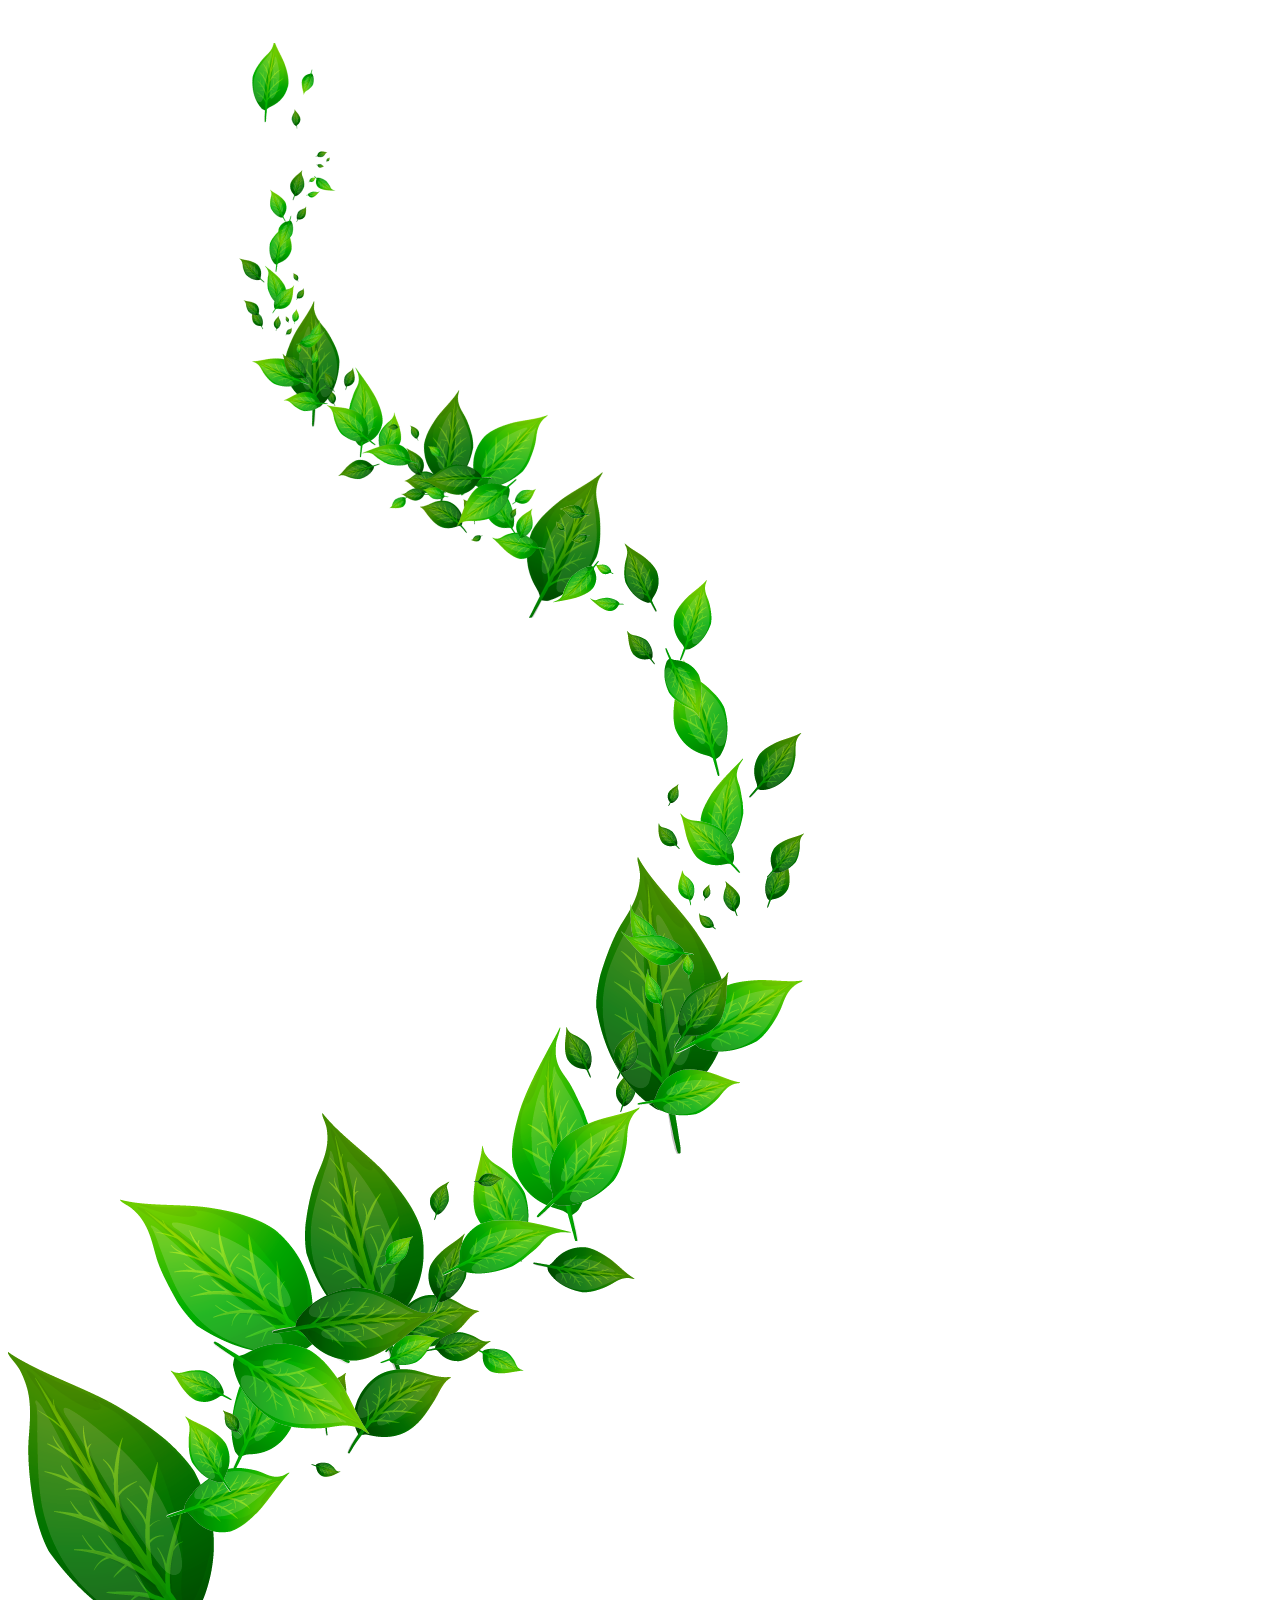
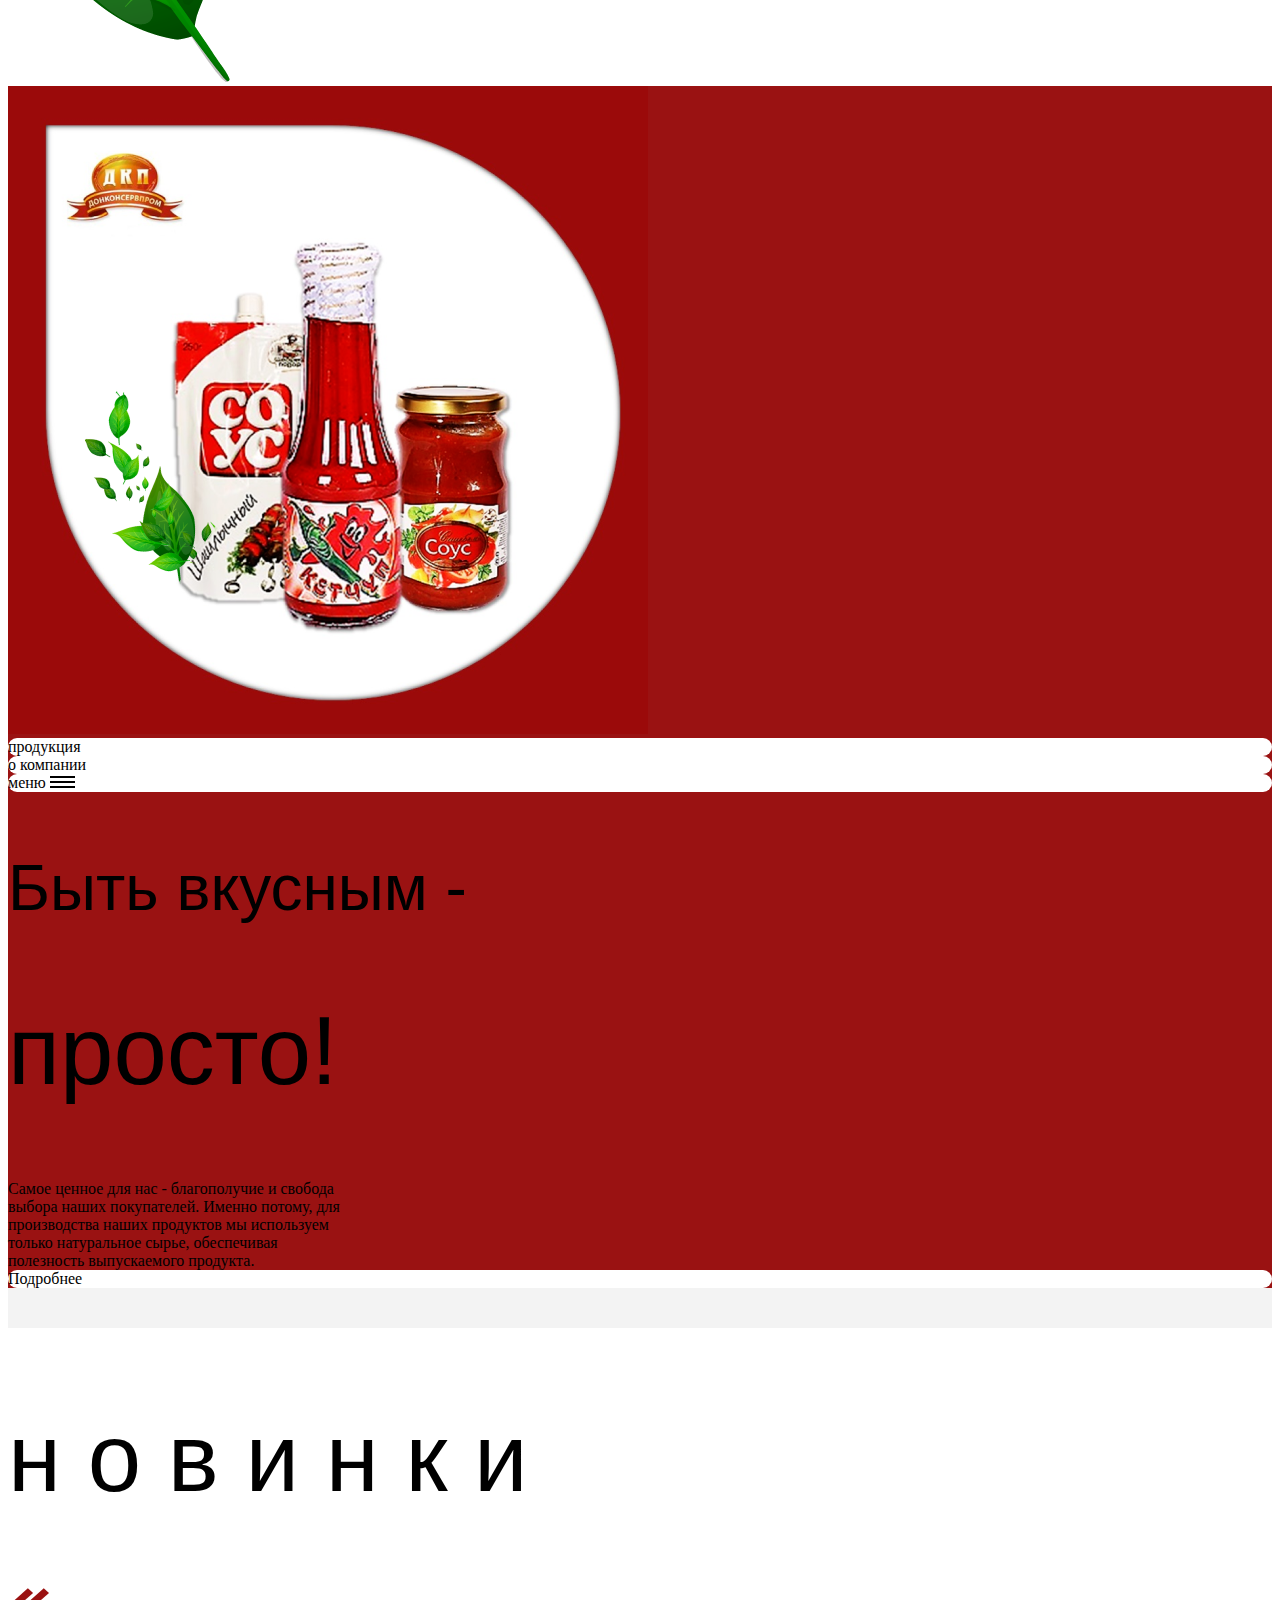
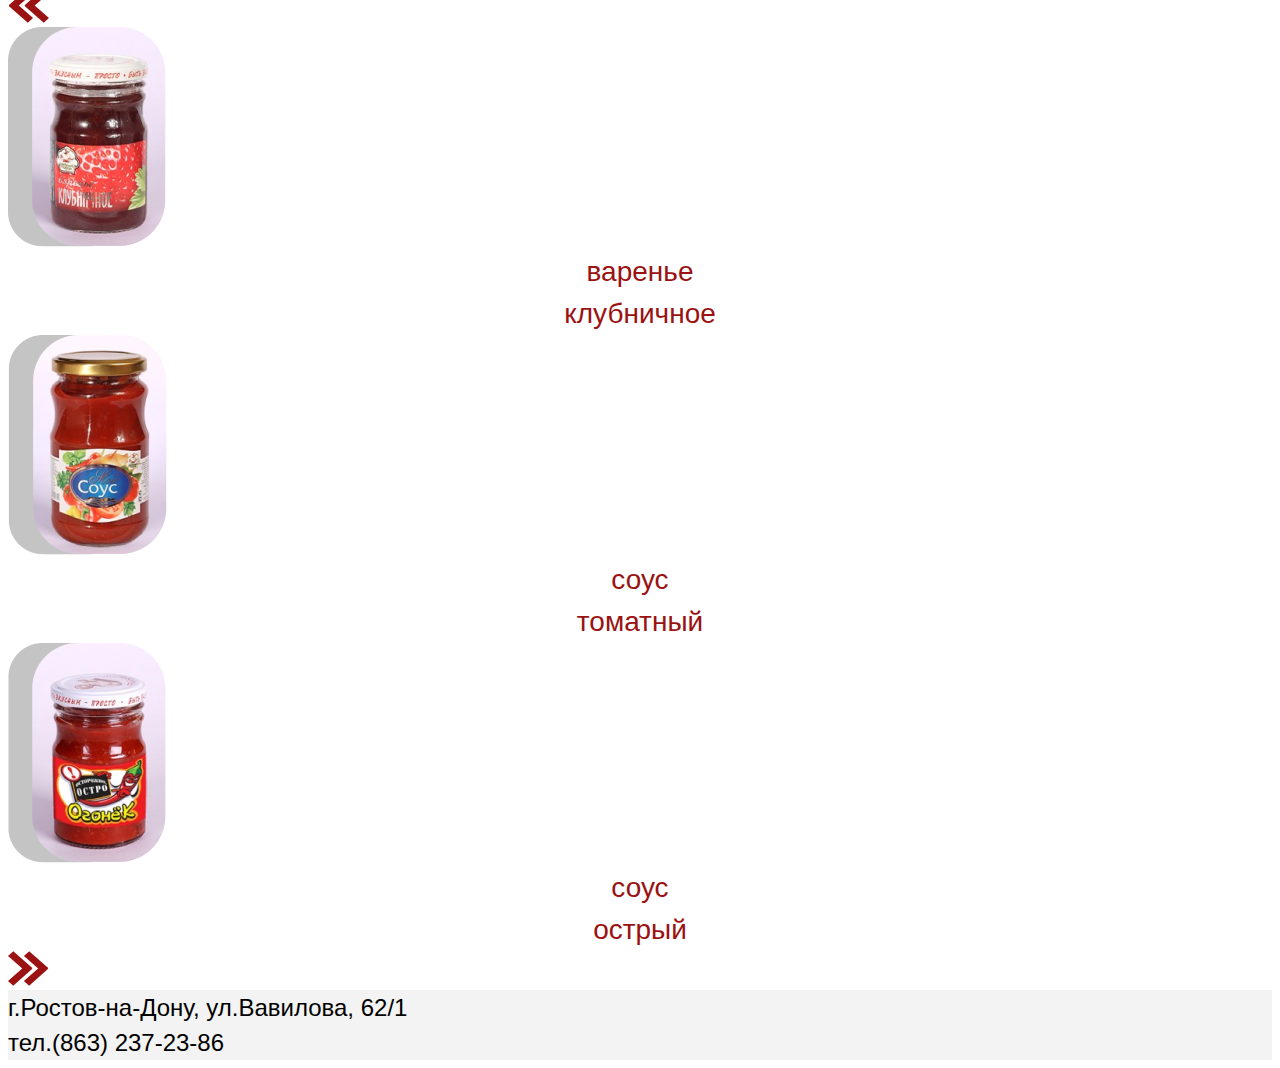
<file: index.html>
<!DOCTYPE html>
<html lang="en">
    <head>
        <meta charset="UTF-8">
        <meta name="viewport" content="width=device-width,initial-scale=1.0">
        <title>Верстка на Bootstrap</title>
        <link rel="stylesheet" href="https://cdn.jsdelivr.net/npm/bootstrap@4.6.0/dist/css/bootstrap.min.css" integrity="sha384-B0vP5xmATw1+K9KRQjQERJvTumQW0nPEzvF6L/Z6nronJ3oUOFUFpCjEUQouq2+l" crossorigin="anonymous">
        <link rel="stylesheet" href="https://indestructibletype.com/fonts/Jost.css" type="text/css" charset="utf-8"/>
        <link rel="stylesheet" href="style/style.css">
    </head>
    <body>
        <div class="wrapper position-relative overflow-hidden">
            <div class="container position-relative">
                <div class="bg position-absolute">
                    <img src="img/bg.png">
                </div>
            </div>
            <div class="bg-danger pt-5 text-white">
                <div class="container position-relative">
                    <div class="row">
                        <div class="col">
                            <img src="img/main.png">
                        </div>
                        <div class="col">
                            <div class="header">
                            	<a href="prod.html">
                                <div class="btn btn-primary mr-3 px-3">продукция</div>
                                </a>
                                <a href="comp.html">
                                <div class="btn btn-primary mr-3 px-3">о компании</div>
                            	</a>
                                <div class="btn btn-primary mr-3 px-3">меню <img class="ml-3 mb-1" src="img/burger.svg"></div>
                            </div>
                            <div class="title mt-5 text-right">
                                <h3>Быть вкусным -</h3>
                                <h2>просто!</h2>
                            </div>
                            <div class="text mt-5 text-right">
                                Самое ценное для нас - благополучие и свобода <br>выбора наших покупателей. Именно потому, для <br>производства наших продуктов мы используем <br>только натуральное сырье, обеспечивая <br>полезность выпускаемого продукта.
                            </div>
                            <div class="text-right mt-5">
                                <div class="btn btn-primary px-3">Подробнее</div>
                            </div>
                        </div>
                    </div>
                </div>
            </div>
            <div class="divider bg-light"></div>
            <div class="new-items">
                <div class="container">
                    <div class="row">
                        <div class="col">
                            <h2 class="text-center">н о в и н к и</h2>
                        </div>
                    </div>
                    <div class="row mt-4">
                        <div class="col d-flex justify-content-center align-items-center">
                            <div class="arrow mr-5">
                                <img src="img/arrow.svg">
                            </div>
                            <div class="items d-flex">
                                <a href="sauce.html" class="item mr-5">
                                    <img src="img/item1.png">
                                    <div class="text mt-1">варенье <br>
                                        клубничное</div>
                                </a>
                                <a href="sauce.html" class="item mr-5">
                                    <img src="img/item2.png">
                                    <div class="text mt-1">соус <br>томатный</div>
                                </a>
                                <a href="sauce.html" class="item mr-5">
                                    <img src="img/item3.png">
                                    <div class="text mt-1">соус <br>
                                        острый</div>
                                </a>
                            </div>
                            <div class="arrow">
                                <img style="transform: rotate(180deg)" src="img/arrow.svg">
                            </div>
                        </div>
                    </div>
                </div>
            </div>
            <footer class="footer bg-light p-4 mt-5">
                <div class="container">
                    <div class="row">
                        <div class="col">
                            <div>г.Ростов-на-Дону, ул.Вавилова, 62/1</div>
                            <div>тел.(863) 237-23-86</div>
                        </div>
                    </div>
                </div>
            </footer>
        </div>
    </body>
</html>
</file>
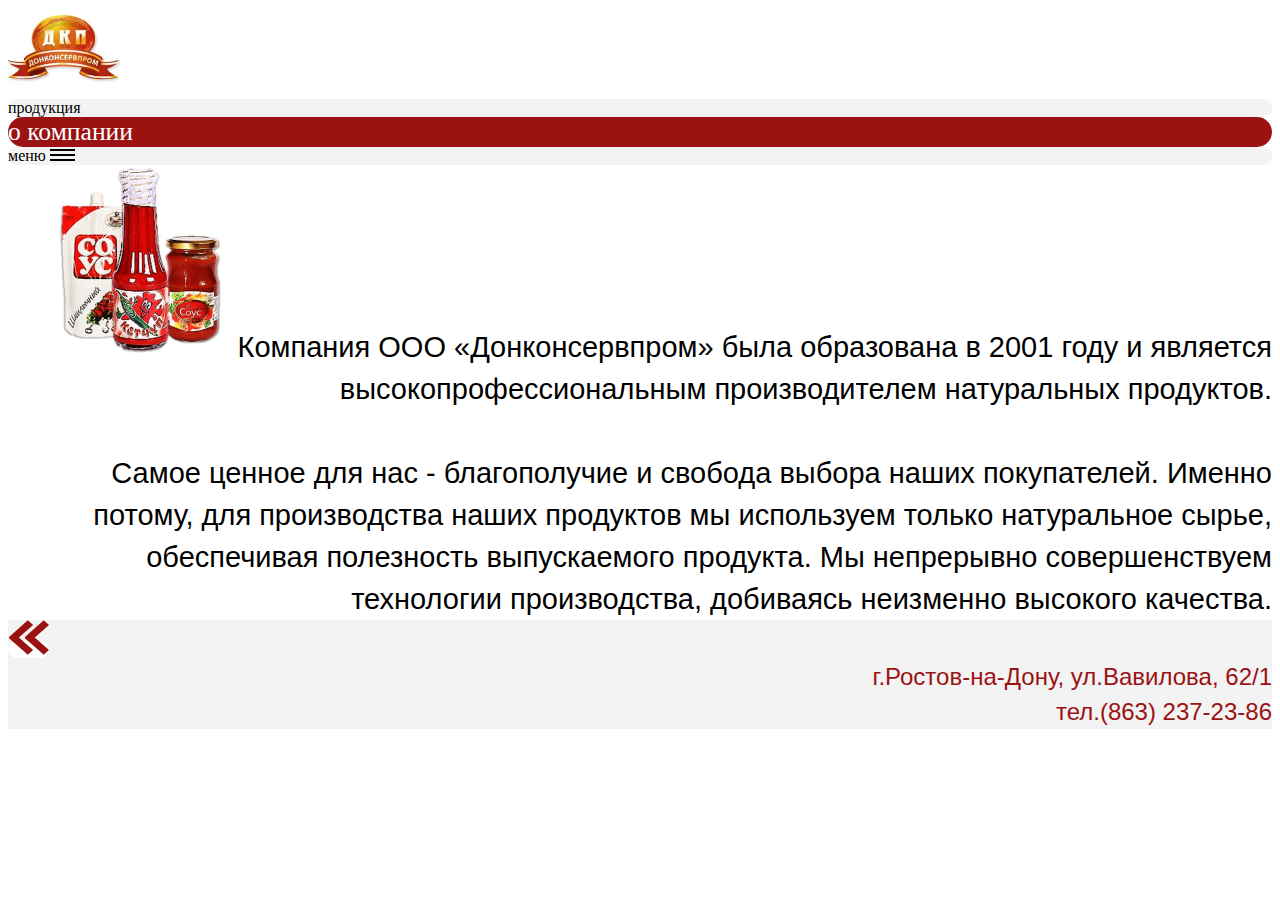
<file: comp.html>
<!DOCTYPE html>
<html lang="en">
<head>
    <meta charset="UTF-8">
    <meta name="viewport" content="width=device-width,initial-scale=1.0">
    <title>Верстка на Bootstrap</title>
    <link rel="stylesheet" href="https://cdn.jsdelivr.net/npm/bootstrap@4.6.0/dist/css/bootstrap.min.css"
          integrity="sha384-B0vP5xmATw1+K9KRQjQERJvTumQW0nPEzvF6L/Z6nronJ3oUOFUFpCjEUQouq2+l" crossorigin="anonymous">
    <link rel="stylesheet" href="https://indestructibletype.com/fonts/Jost.css" type="text/css" charset="utf-8"/>
    <link rel="stylesheet" href="style/style.css">
</head>
<body>
<div class="wrapper position-relative overflow-hidden">
    <div class="pt-5">
        <div class="container position-relative pb-4">
            <div class="row">
                <div class="col">
                    <a href="index.html">
                        <img src="img/logo.jpg">
                    </a>
                </div>
                <div class="col">
                    <div class="header text-right">
                        <a href="prod.html">
                            <div class="btn btn-light mr-3 px-3">продукция</div>
                        </a>
                        <a href="comp.html">
                            <div class="btn btn-light mr-3 px-3 selected">о компании</div>
                        </a>
                        <div class="btn btn-light mr-3 px-3">меню <img class="ml-3 mb-1" src="img/burger.svg"></div>
                    </div>
                </div>
            </div>
            <div class="row mb-5 mt-5">
                <div class="col">
                    <div class="px-3 d-flex text-black">
                        <div class="comp-text mt-5">
                            <img class="ml-3" src="img/comp.png">
                            Компания ООО «Донконсервпром» была образована в 2001 году
                            и является высокопрофессиональным производителем
                            натуральных продуктов.
                            <br>
                            <br>
                            Самое ценное для нас - благополучие и свобода выбора наших покупателей. Именно потому, для
                            производства наших продуктов мы используем только натуральное сырье, обеспечивая полезность
                            выпускаемого продукта.
                            Мы непрерывно совершенствуем технологии производства, добиваясь неизменно высокого качества.
                        </div>
                    </div>
                </div>
            </div>
        </div>
    </div>
    <div class="bg-light px-5 py-3 mt-5">
        <div class="container">
            <div class="row">
                <div class="col">
                    <a href="index.html" class="btn btn-primary px-3 py-2"><img src="img/arrow.svg" alt=""></a>
                </div>
                <div class="col">
                    <div class="red-text">г.Ростов-на-Дону, ул.Вавилова, 62/1</div>
                    <div class="red-text">тел.(863) 237-23-86</div>
                </div>
            </div>
        </div>
    </div>
</div>
</body>
</html>
</file>
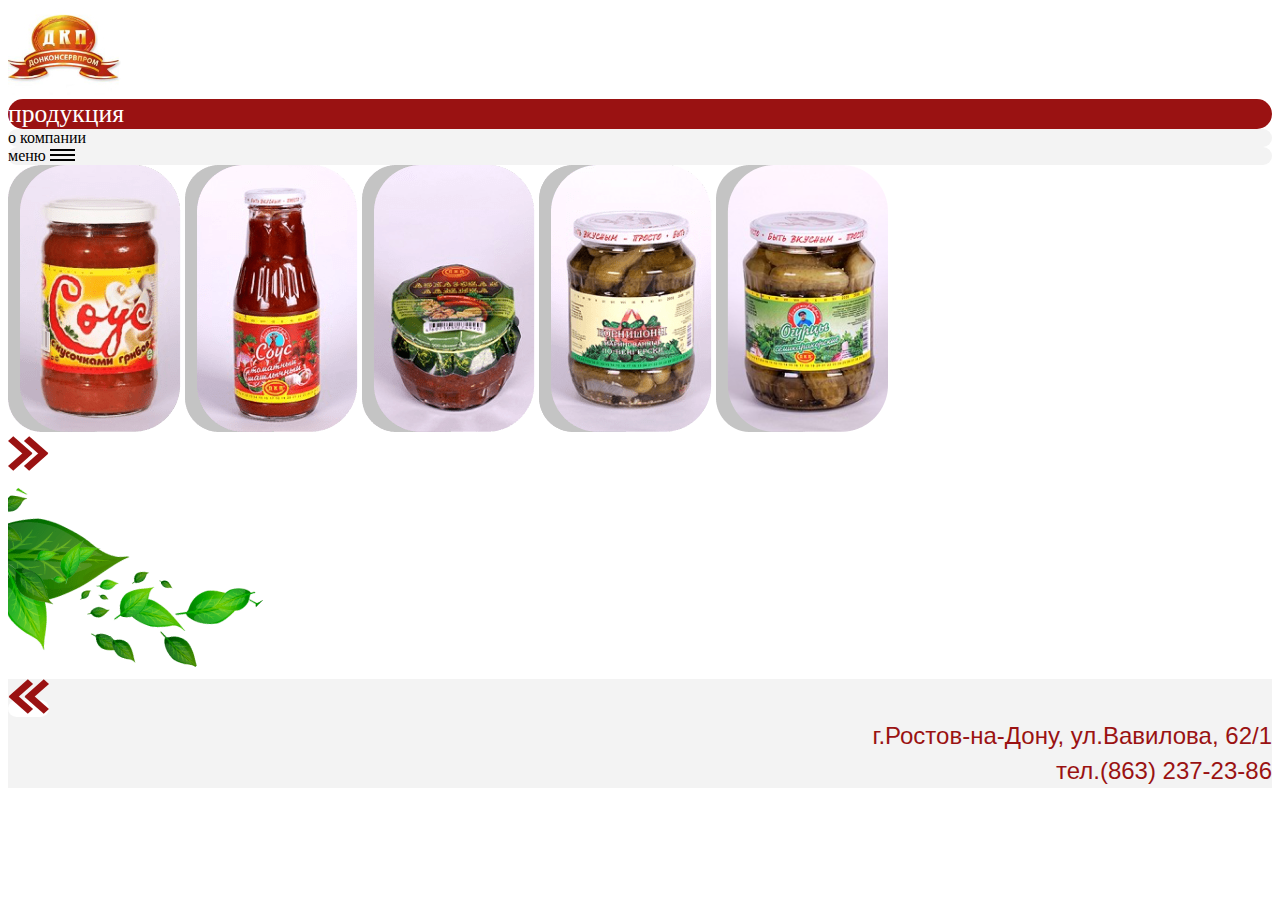
<file: prod.html>
<!DOCTYPE html>
<html lang="en">
<head>
    <meta charset="UTF-8">
    <meta name="viewport" content="width=device-width,initial-scale=1.0">
    <title>Верстка на Bootstrap</title>
    <link rel="stylesheet" href="https://cdn.jsdelivr.net/npm/bootstrap@4.6.0/dist/css/bootstrap.min.css"
          integrity="sha384-B0vP5xmATw1+K9KRQjQERJvTumQW0nPEzvF6L/Z6nronJ3oUOFUFpCjEUQouq2+l" crossorigin="anonymous">
    <link rel="stylesheet" href="https://indestructibletype.com/fonts/Jost.css" type="text/css" charset="utf-8"/>
    <link rel="stylesheet" href="style/style.css">
</head>
<body>
<div class="wrapper position-relative overflow-hidden">
    <div class="pt-5">
        <div class="container position-relative pb-4">
            <div class="row">
                <div class="col">
                    <a href="index.html">
                        <img src="img/logo.jpg">
                    </a>
                </div>
                <div class="col">
                    <div class="header text-right">
                        <a href="prod.html">
                            <div class="btn btn-light mr-3 px-3 selected">продукция</div>
                        </a>
                        <a href="comp.html">
                            <div class="btn btn-light mr-3 px-3">о компании</div>
                        </a>
                        <div class="btn btn-light mr-3 px-3">меню <img class="ml-3 mb-1" src="img/burger.svg"></div>
                    </div>
                </div>
            </div>
            <div class="new-items mb-5 mt-5">
                <div class="container">
                    <div class="row">
                        <div class="col"></div>
                    </div>
                    <div class="row mt-4">
                        <div class="col d-flex justify-content-center align-items-center">
                            <div class="items d-flex">
                                <a href="sauce.html" class="item mr-5">
                                    <img src="img/1.png">
                                </a>
                                <a href="sauce.html" class="item mr-5">
                                    <img src="img/2.png">
                                </a>
                                <a href="sauce.html" class="item mr-5">
                                    <img src="img/3.png">
                                </a>
                                <a href="sauce.html" class="item mr-5">
                                    <img src="img/4.png">
                                </a>
                                <a href="sauce.html" class="item mr-5">
                                    <img src="img/5.png">
                                </a>
                            </div>
                            <div class="arrow">
                                <img style="transform: rotate(180deg)" src="img/arrow.svg">
                            </div>
                        </div>
                    </div>
                </div>
            </div>
        </div>
        <div class="position-absolute bg3">
            <img src="img/bg3.png" alt="">
        </div>
    </div>
    <div class="bg-light px-5 py-3 mt-5">
        <div class="container">
            <div class="row">
                <div class="col">
                    <a href="index.html" class="btn btn-primary px-3 py-2"><img src="img/arrow.svg" alt=""></a>
                </div>
                <div class="col">
                    <div class="red-text">г.Ростов-на-Дону, ул.Вавилова, 62/1</div>
                    <div class="red-text">тел.(863) 237-23-86</div>
                </div>
            </div>
        </div>
    </div>
</div>
</body>
</html>
</file>
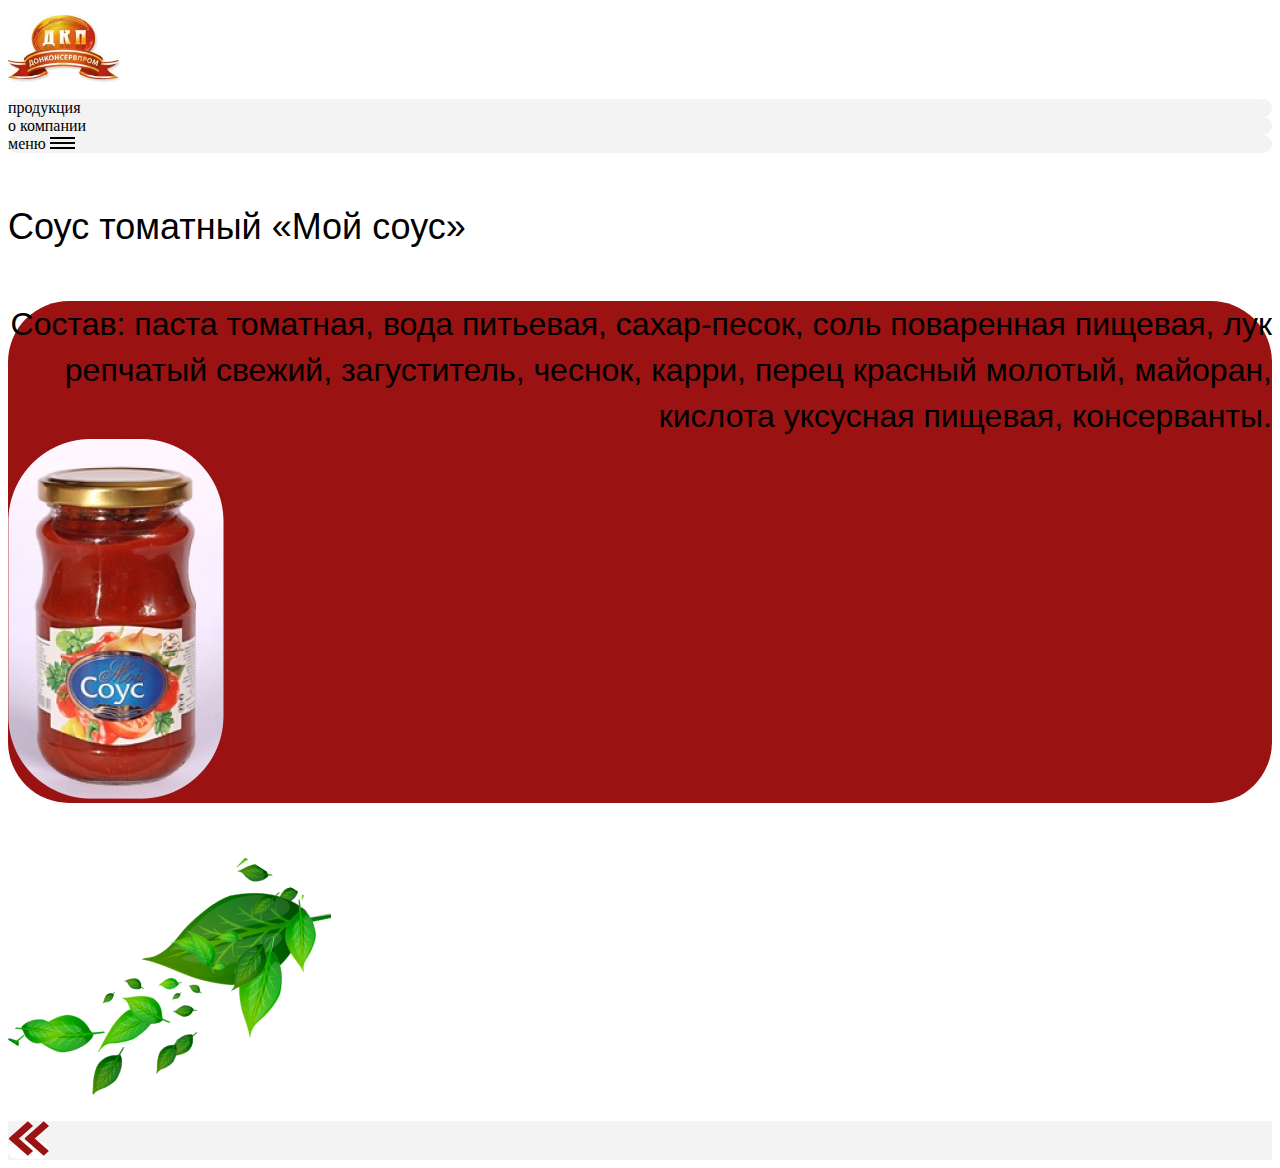
<file: sauce.html>
<!DOCTYPE html>
<html lang="en">
<head>
    <meta charset="UTF-8">
    <meta name="viewport" content="width=device-width,initial-scale=1.0">
    <title>Верстка на Bootstrap</title>
    <link rel="stylesheet" href="https://cdn.jsdelivr.net/npm/bootstrap@4.6.0/dist/css/bootstrap.min.css"
          integrity="sha384-B0vP5xmATw1+K9KRQjQERJvTumQW0nPEzvF6L/Z6nronJ3oUOFUFpCjEUQouq2+l" crossorigin="anonymous">
    <link rel="stylesheet" href="https://indestructibletype.com/fonts/Jost.css" type="text/css" charset="utf-8"/>
    <link rel="stylesheet" href="style/style.css">
</head>
<body>
<div class="wrapper position-relative overflow-hidden">
    <div class="pt-5">
        <div class="container position-relative pb-4">
            <div class="row">
                <div class="col">
                    <a href="index.html">
                        <img src="img/logo.jpg">
                    </a>
                </div>
                <div class="col">
                    <div class="header text-right">
                        <a href="prod.html">
                            <div class="btn btn-light mr-3 px-3">продукция</div>
                        </a>
                        <a href="comp.html">
                            <div class="btn btn-light mr-3 px-3">о компании</div>
                        </a>
                        <div class="btn btn-light mr-3 px-3">меню <img class="ml-3 mb-1" src="img/burger.svg"></div>
                    </div>
                </div>
            </div>
            <div class="row mt-5">
                <div class="col">
                    <h4 class="ml-5">Соус томатный «Мой соус»</h4>
                </div>
            </div>
            <div class="row mb-5">
                <div class="col">
                    <div class="block bg-danger px-3 d-flex text-white">
                        <div class="text mt-5">Состав: паста томатная, вода питьевая, сахар-песок, соль поваренная
                            пищевая, лук репчатый свежий, загуститель, чеснок, карри, перец красный молотый, майоран,
                            кислота уксусная пищевая, консерванты.
                        </div>
                        <img class="ml-3" src="img/item1-1.png">
                    </div>
                </div>
            </div>
            <div class="position-absolute bg2">
                <img src="img/bg2.png" alt="">
            </div>
        </div>
    </div>
    <div class="bg-light px-5 py-3">
        <a href="index.html" class="btn btn-primary px-3 py-2"><img src="img/arrow.svg" alt=""></a>
    </div>
</div>
</body>
</html>
</file>
<file: style/style.css>
.bg-danger {
  background: #9A1212 !important;
}

a {
  text-decoration: none;
}

.btn-primary {
  background: #fff;
}

.btn-light {
  background: #F3F3F3;
}

.btn.selected {
  background: #9A1212;
  color: #fff;
  zoom: 1.6;
}

.btn {
  border-radius: 20px;
  border: none;
  color: #000;
}

.btn-primary:hover {
  background: #e9e9e9;
  color: #000;
}

.btn-primary:not(:disabled):not(.disabled).active,
.btn-primary:not(:disabled):not(.disabled):active {
  background: #e9e9e9;
  color: #000;
}

h3 {
  font-family: Jost, sans-serif;
  font-style: normal;
  font-weight: normal;
  font-size: 64px;
  line-height: 65px;
}
h2 {
  font-family: Jost, sans-serif;
  font-style: normal;
  font-weight: normal;
  font-size: 96px;
  line-height: 100px;
}

h4 {
  font-family: Jost, sans-serif;
  font-style: normal;
  font-weight: normal;
  font-size: 36px;
  line-height: 52px;
}

.bg-light {
  background: #F3F3F3;
}

.divider {
  height: 40px;
}

.item .text {
  font-family: Jost, sans-serif;
  font-size: 28px;
  line-height: 42px;
  text-align: center;
  color: #9A1212;
}

.bg {
  z-index: 99;
  left: 370px;
  top: 110px;
  pointer-events: none;
}

.footer {
  font-family: Jost, sans-serif;
  font-size: 24px;
  line-height: 35px;
}

.block {
  border-radius: 61px;
}

.block .text {
  font-family: Jost, sans-serif;
  font-size: 32px;
  line-height: 46px;
  text-align: right;
}

.block img {
  margin-right: -53px;
}

.bg2 {
  right: -160px;
  bottom: -100px;
}

.bg3 {
  left: 0px;
  bottom: 90px;
}

.red-text{
  font-family: Jost, sans-serif;
  font-size: 24px;
  line-height: 35px;
  text-align: right;
  color: #9A1212;
}
.comp-text{
  font-family: Jost, sans-serif;
  font-size: 29px;
  line-height: 42px;
  text-align: right;
}
</file>
